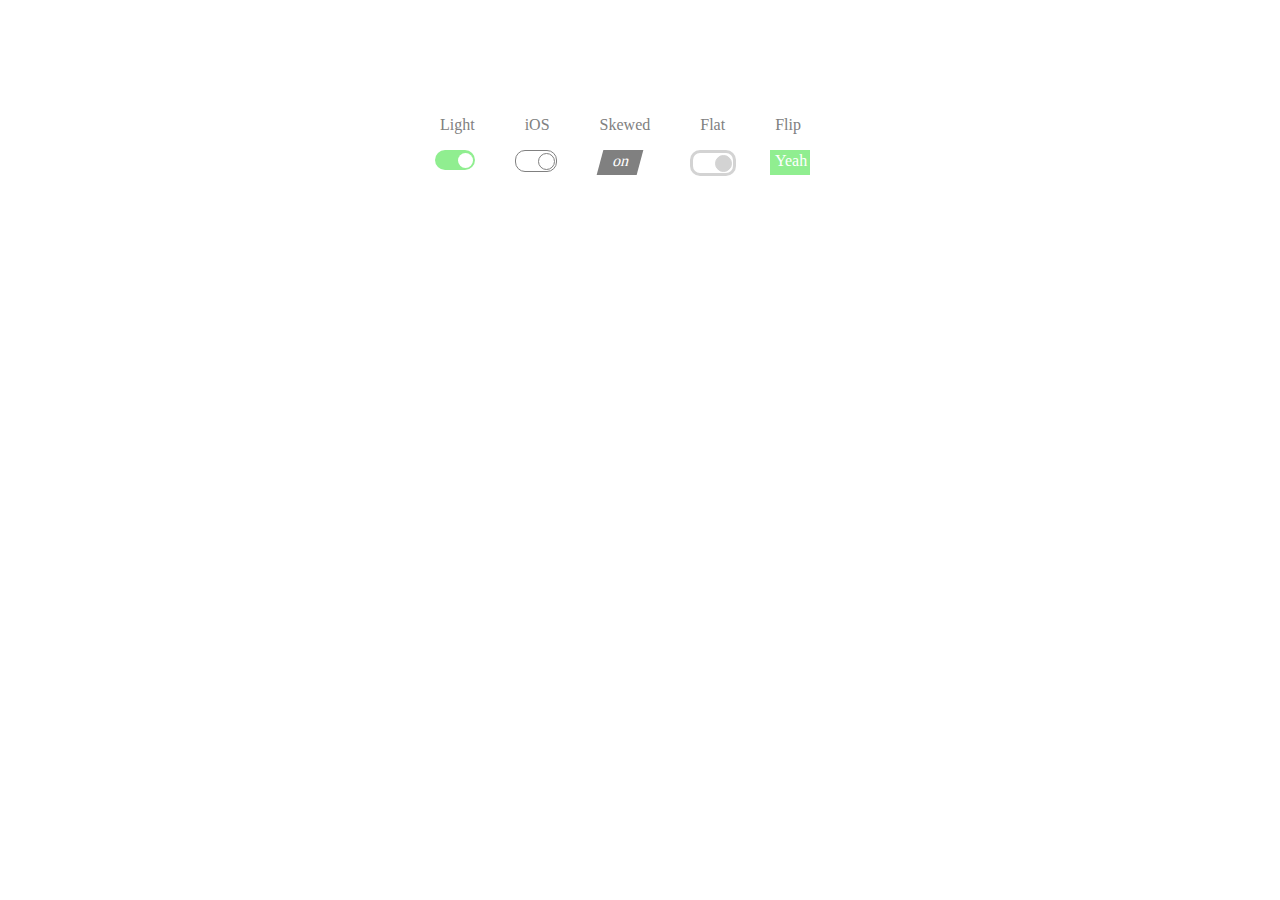
<file: Buttom.html>
<!DOCTYPE html>
<html lang="en">
<head>
    <meta charset="UTF-8">
    <title>Buttomk</title>
    <link rel="stylesheet" href="CSS/buttom.css">
</head>
<body>

<div class="wrap">
    <div class="big">
        <p class="p">Light</p>
        <a href="#" class="btn1"><span class="click1"></span></a>
    </div>

    <div class="big">
        <p>iOS</p>
        <a href="#" class="btn2"><span class="click2"></span></a>
    </div>


    <div class="big">
        <p>Skewed</p>
        <a href="#" class="btn3"><span class="click3">on</span><span class="Savanna">off</span></a>
    </div>


    <div class="big">
        <p>Flat</p>
        <a href="#" class="btn4"><span class="click4"></span></a>
    </div>


    <div class="big">
        <p>Flip</p>
        <a href="#" class="btn5"><span class="click5">Yeah</span><span class="savanna">No</span></a>
</div>
</body>
</html>
</file>
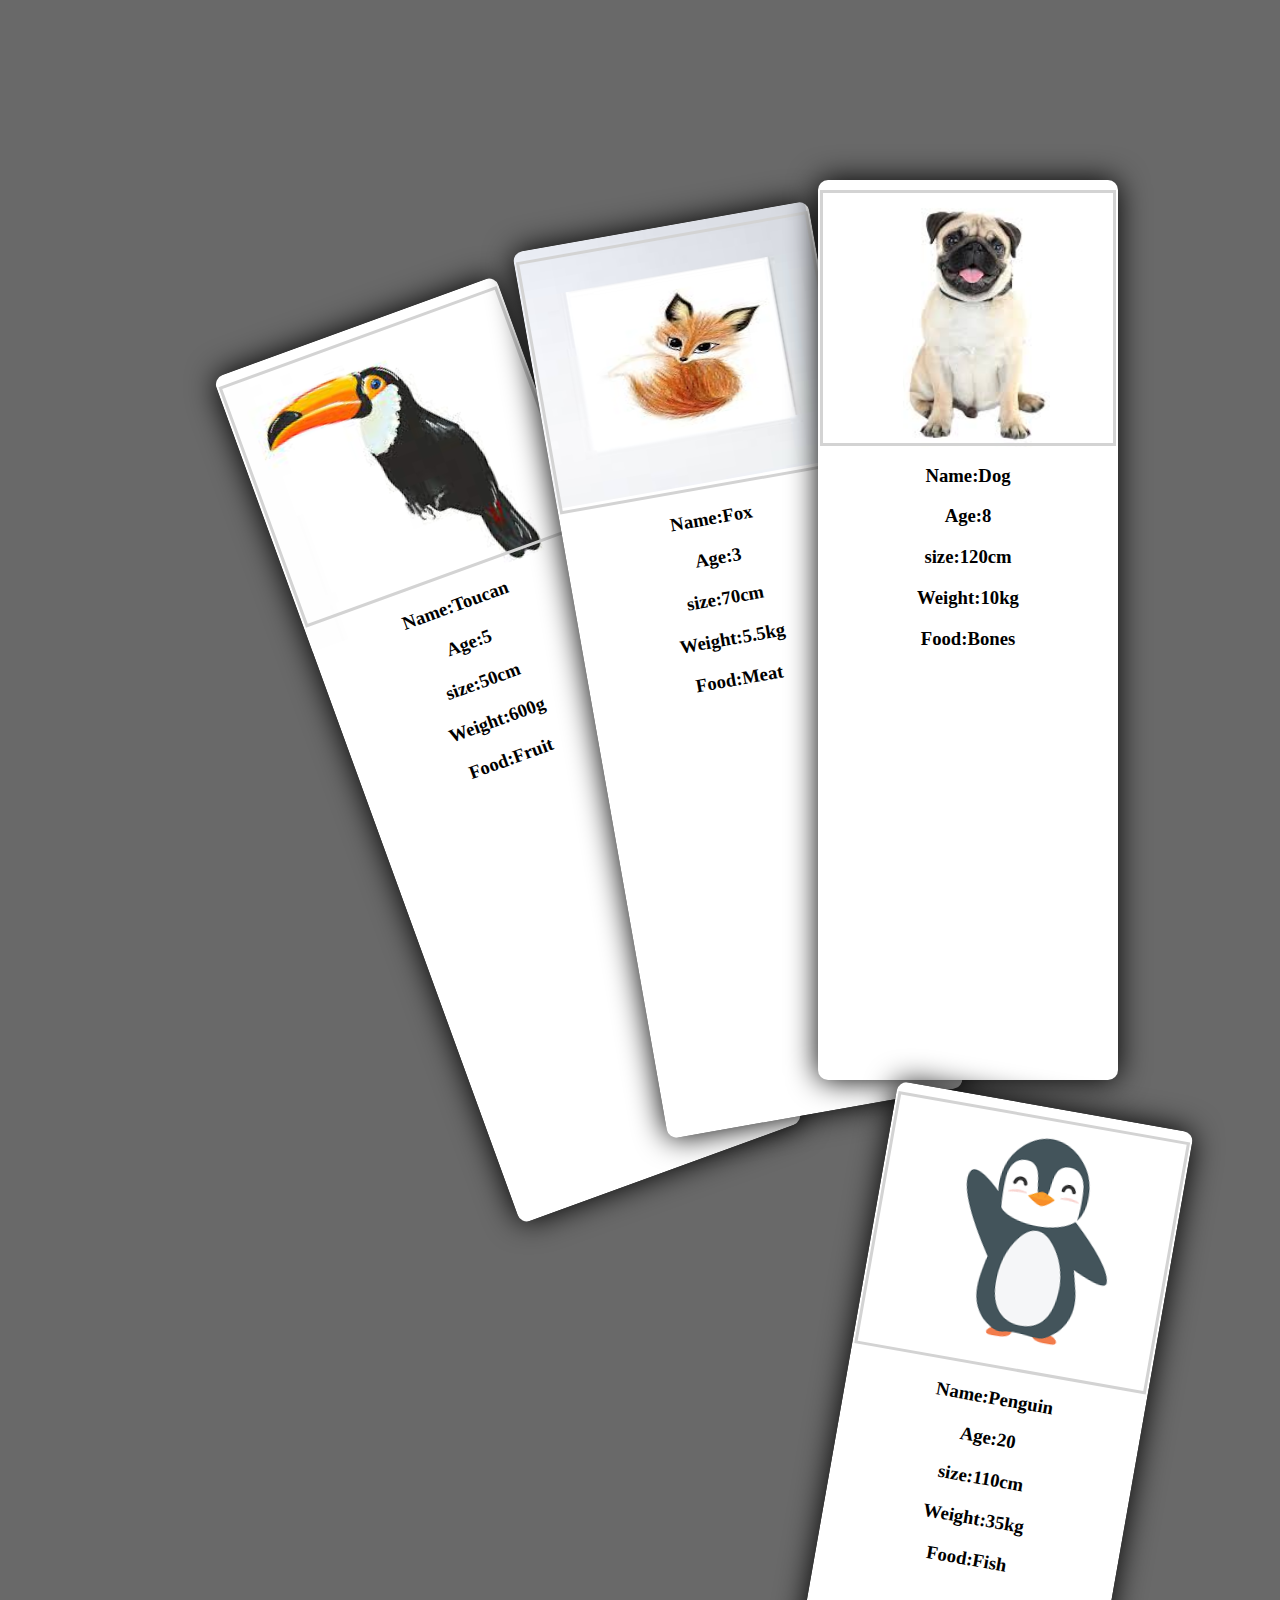
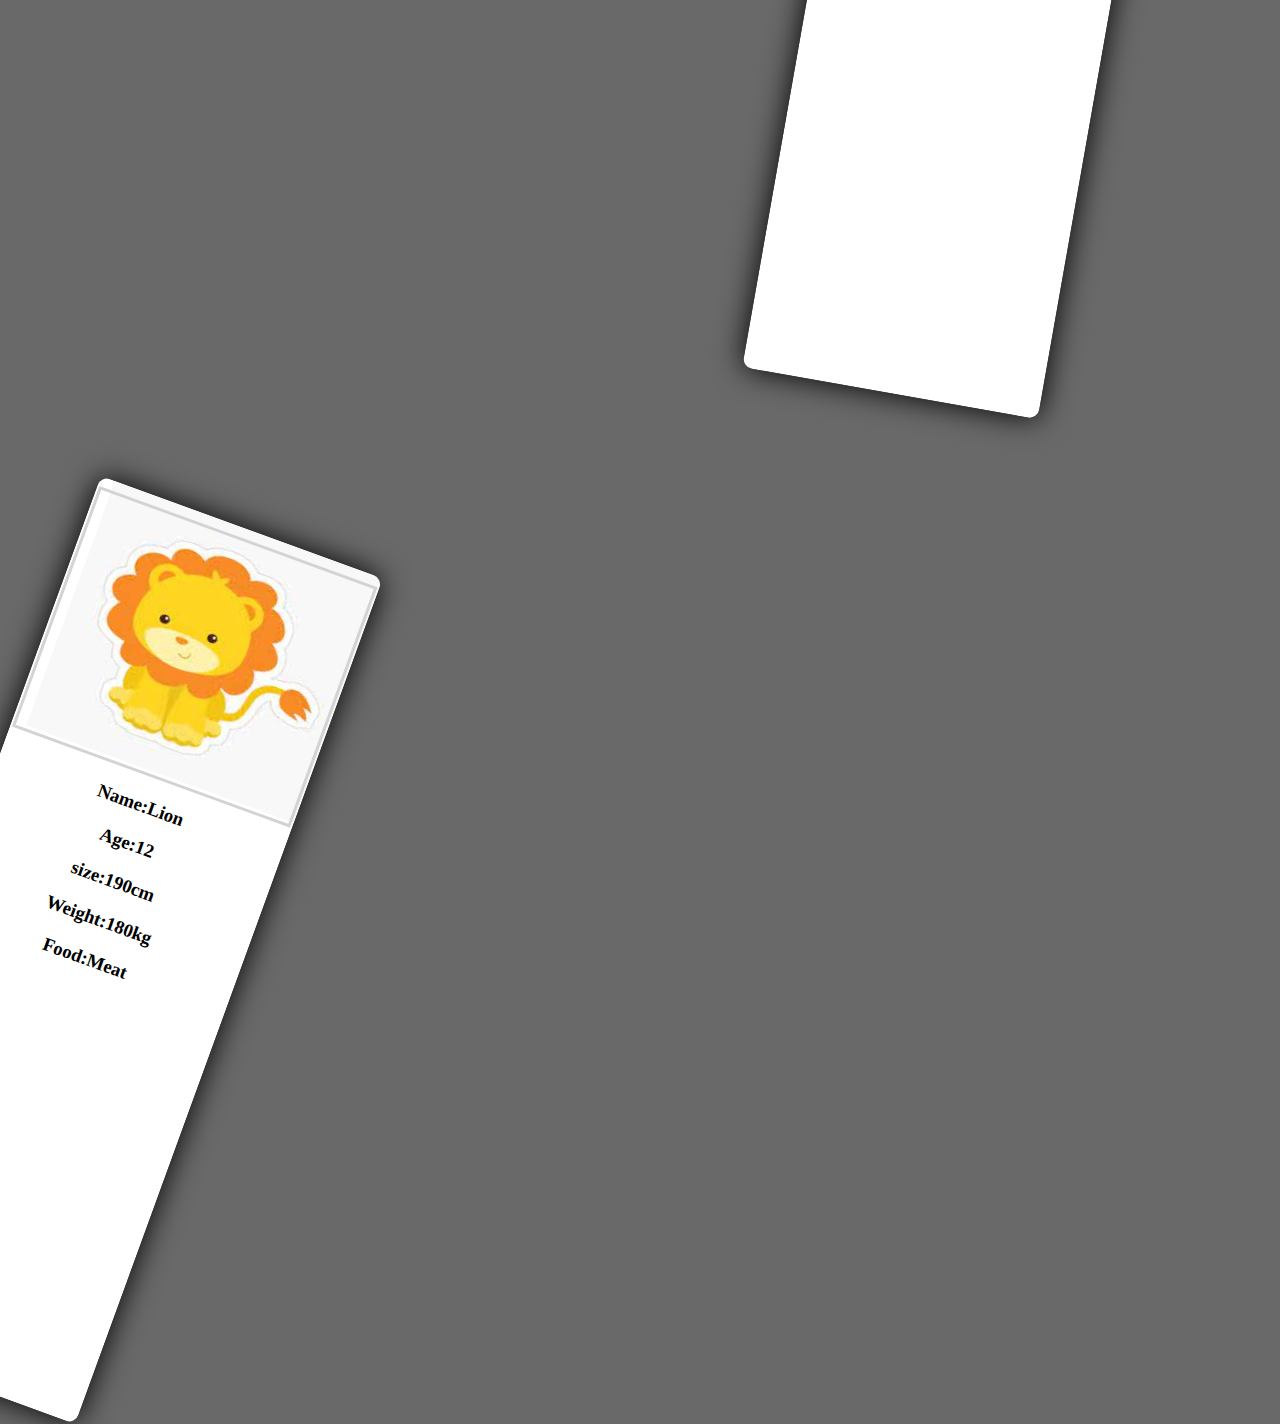
<file: Card.html>
<!DOCTYPE html>
<html lang="en">
<head>
    <meta charset="UTF-8">
    <title>CARD</title>
    <link rel="stylesheet" href="CSS/card.css">
</head>
<body>

<div class="wrap">
    <div class="card1"><div class="border"></div>
        <h3>Name:Toucan</h3>
        <h3>Age:5</h3>
        <h3>size:50cm</h3>
        <h3>Weight:600g</h3>
        <h3>Food:Fruit</h3>
        <div class="p"></div></div>
    <div class="card2"><div class="border"></div>
        <h3>Name:Fox</h3>
        <h3>Age:3</h3>
        <h3>size:70cm</h3>
        <h3>Weight:5.5kg</h3>
        <h3>Food:Meat</h3>
        <div class="p"></div>
    </div>
    <div class="card3"><div class="border"></div>
        <h3>Name:Dog</h3>
        <h3>Age:8</h3>
        <h3>size:120cm</h3>
        <h3>Weight:10kg</h3>
        <h3>Food:Bones</h3>
        <div class="p"></div>
    </div>
    <div class="card4"><div class="border"></div>
        <h3>Name:Penguin</h3>
        <h3>Age:20</h3>
        <h3>size:110cm</h3>
        <h3>Weight:35kg</h3>
        <h3>Food:Fish</h3>
        <div class="p"></div>
    </div>
    <div class="card5"><div class="border"></div>
        <h3>Name:Lion</h3>
        <h3>Age:12</h3>
        <h3>size:190cm</h3>
        <h3>Weight:180kg</h3>
        <h3>Food:Meat</h3>
        <div class="p"></div>
    </div>
</div>

</body>
</html>
</file>
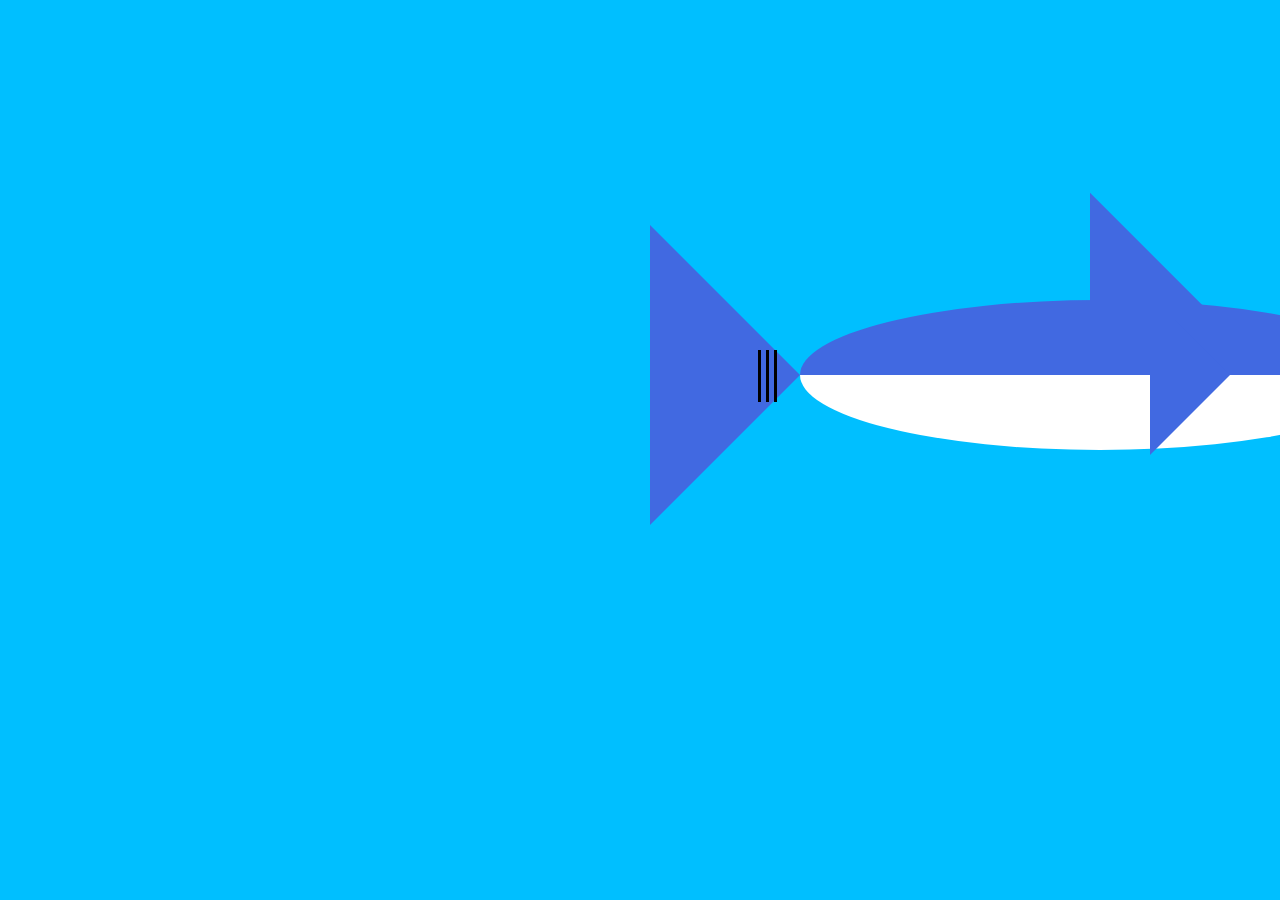
<file: Shark.html>
<!DOCTYPE html>
<html lang="en">
<head>
    <meta charset="UTF-8">
    <title>Shark</title>
    <link rel="stylesheet" href="CSS/shark.css">
</head>
<body>

<div class="all">
    <div class="big-plavnik1"></div>
    <div class="big-plavnik2"></div>
    <div class="top-plavnik"></div>
    <div class="bottom-plavnik"></div>
    <div class="top-tana"></div>
    <div class="nouse1"></div>
    <div class="nouse2"></div>
    <div class="nouse3"></div>
    <div class="eye"></div>
    <div class="mini-eye"></div>
    <div class="mouse"></div>
    <div class="tooth1"></div>
    <div class="tooth2"></div>
    <div class="tooth3"></div>
</div>

</body>
</html>
</file>
<file: CSS/buttom.css>
.wrap{
    width: 1200px;
    height: 700px;
    margin: 100px auto;
}
p{
    float: left;
    margin-left: 50px;
    color: grey;
}
.p{
    float: left;
    margin-left: 400px;
}

.btn1{
    width: 40px;
    height: 20px;
    background-color: lightgreen;
    display: block;
    border-radius: 10px;
    position: absolute;
    top: 150px;
    margin-left: 395px;
}
.btn2{
    width: 40px;
    height: 20px;
    border: 1px solid grey;
    display: block;
    border-radius: 10px;
    position: absolute;
    top: 150px;
    margin-left: 475px;
}
.btn3{
    width: 40px;
    height: 25px;
    display: block;
    position: absolute;
    top: 150px;
    margin-left: 560px;
    transform: skew(-15deg);
    background-color: grey;
    overflow: visible;
}
.btn4{
    width: 40px;
    height: 20px;
    border: 3px solid lightgrey;
    display: block;
    border-radius: 10px;
    position: absolute;
    top: 150px;
    margin-left: 650px;
}
.btn5{
    width: 40px;
    height: 25px;
    display: block;
    position: absolute;
    top: 150px;
    margin-left: 730px;
    background-color: lightgreen;
    overflow: visible;
}

.click1{
    width: 15px;
    height: 15px;
    border-radius: 100%;
    background-color: white;
    display: block;
    margin-left: 23px;
    margin-top: 2.5px;
}
.click2{
    width: 15px;
    height: 15px;
    border-radius: 100%;
    border: 1px solid grey;
    display: block;
    margin-left: 22px;
    margin-top: 2px;
}
.click3{
    display: block;
    margin-left: 13px;
    margin-top: 2px;
    width: 50px;
    height: 50px;
}
.click4{
    width: 15px;
    height: 15px;
    border-radius: 100%;
    border: 1px solid lightgrey;
    display: block;
    margin-left: 22px;
    margin-top: 2px;
    background-color: lightgrey;
}
.click5{
    display: block;
    margin-left: 5px;
    margin-top: 2px;
    width: 50px;
    height: 50px;
}

.btn1:focus .click1{
    margin-left: 1px;
}
.btn2:focus .click2{
    margin-left: 1px;
}
.btn3:focus .Savanna{
    left: 13px;
}
.btn3:focus .click3{
    margin-left: 40px;
}
.btn3:focus .btn3:nth-child(5){
    margin-left: -40px;
}
.btn4:focus .click4{
    margin-left: 2px;
}
.btn5:focus .savanna{
    left: 13px;
}
.btn5:focus .click5{
    margin-left: 40px;
}
.btn5:focus .btn5:nth-child(2){
    margin-left: -40px;
}





.Savanna{
    position: absolute;
    top: 0;
    left: -30px;
}
.savanna{
    position: absolute;
    top: 0;
    left: -30px;
}

a{
    text-decoration: none;
    color: white;
}
</file>
<file: CSS/card.css>
body{
    background-color: dimgrey;
}
.wrap{
    margin-top: 200px;
}
.card1{
    width: 300px;
    height: 900px;
    background-color: white;
    border-radius: 10px;
    float: left;
    margin-left: 350px;
    margin-top: 100px;
    box-shadow: 0 0 30px;
    background-image: url("../Rasmlar/Toukan.jpg");
    background-repeat: no-repeat;
    background-size: 300px;
    transform: rotate(-20deg);
    z-index: 1;
}
.card2{
    width: 300px;
    height: 900px;
    background-color: white;
    border-radius: 10px;
    float: left;
    margin-left: -70px;
    margin-top: 20px;
    box-shadow: 0 0 30px;
    background-image: url("../Rasmlar/fox.jpg");
    background-repeat: no-repeat;
    background-size: 297px 260px;
    transform: rotate(-10deg);
    z-index: 2;
}
.card3{
    width: 300px;
    height: 900px;
    background-color: white;
    border-radius: 10px;
    float: left;
    margin-left: -70px;
    margin-top: -20px;
    box-shadow: 0 0 30px;
    background-image: url("../Rasmlar/dog.jpg");
    background-repeat: no-repeat;
    background-position: 30px 10px;
    background-size: 250px;
    transform: rotate(0deg);
    z-index: 3;
}
.card4{
    width: 300px;
    height: 900px;
    background-color: white;
    border-radius: 10px;
    float: left;
    margin-left: -70px;
    margin-top: 20px;
    box-shadow: 0 0 30px;
    background-image: url("../Rasmlar/pinguin.png");
    background-repeat: no-repeat;
    background-position: 50px 20px;
    transform: rotate(10deg);
    z-index: 2;
}
.card5{
    width: 300px;
    height: 900px;
    background-color: white;
    border-radius: 10px;
    float: left;
    margin-left: -70px;
    margin-top: 100px;
    box-shadow: 0 0 30px;
    background-image: url("../Rasmlar/lion.jpg");
    background-repeat: no-repeat;
    background-size: 298px 260px;
    background-position: 15px 0;
    transform: rotate(20deg);
    z-index: 1;
}

.border{
    border: 3px solid #d3d3d3;
    width: 290px;
    height: 250px;
    margin-left: 2px;
    margin-top: 10px;
}

.p{
    margin-top: 70px;
    color: dimgrey;
}

h3{
    text-align: center;
}

.card1:hover{
    transform: scale(1.2) rotate(-20deg);
    transition: all 0.7s ease-in-out;
}
.card2:hover{
    transform: scale(1.2) rotate(-10deg);
    transition: all 0.7s ease-in-out;
}
.card3:hover{
    transform: scale(1.2) rotate(0deg);
    transition: all 0.7s ease-in-out;
}
.card4:hover{
    transform: scale(1.2) rotate(10deg);
    transition: all 0.7s ease-in-out;
}
.card5:hover{
    transform: scale(1.2) rotate(20deg);
    transition: all 0.7s ease-in-out;
}
</file>
<file: CSS/shark.css>
body{
    background-color: deepskyblue;
}
.top-tana{
    width: 600px;
    height: 150px;
    border-radius: 100%;
    background: linear-gradient(180deg,royalblue 50%,white 50%);
    position: absolute;
    top: 300px;
    left: 800px;
    z-index: 2;
}
.big-plavnik1{
    border: 150px solid royalblue;
    border-top-color: transparent;
    border-bottom-color: transparent;
    border-left-color: transparent;
    transform: rotate(180deg);
    position: absolute;
    top: 225px;
    left: 650px;
    animation-name: dum;
    animation-duration: 3s;
    animation-timing-function: ease;
    animation-iteration-count: infinite;
}
.nouse1{
    width: 1px;
    height: 50px;
    border: 1px solid black;
    background-color: black;
    float: left;
    margin-left: 1250px;
    position: absolute;
    top: 350px;
    z-index: 3;
}
.nouse2{
    width: 1px;
    height: 50px;
    border: 1px solid black;
    background-color: black;
    float: left;
    margin-left: 1258px;
    position: absolute;
    top: 350px;
    z-index: 3;
}
.nouse3{
    width: 1px;
    height: 50px;
    border: 1px solid black;
    background-color: black;
    float: left;
    margin-left: 1266px;
    position: absolute;
    top: 350px;
    z-index: 3;
}
.mouse{
    width: 90px;
    height: 1px;
    border: 1px solid black;
    background-color: black;
    position: absolute;
    top: 395px;
    left: 1290px;
    z-index: 3;
    transform: rotate(5deg);
}
.eye{
    width: 15px;
    height: 15px;
    border-radius: 100%;
    background-color: black;
    position: absolute;
    top: 350px;
    left: 1330px;
    z-index: 3;
}
.mini-eye{
    width: 5px;
    height: 5px;
    border-radius: 100%;
    background-color: white;
    position: absolute;
    top: 350px;
    left: 1333px;
    z-index: 3;
}
.top-plavnik{
    border: 90px solid royalblue;
    border-right-color: transparent;
    border-left-color: transparent;
    border-top-color: transparent;
    z-index: 5;
    transform: rotate(-135deg);
    position: absolute;
    top: 230px;
    left: 1000px;
}
.bottom-plavnik{
    border: 80px solid royalblue;
    border-right-color: transparent;
    border-left-color: transparent;
    border-top-color: transparent;
    z-index: 4;
    transform: rotate(90deg);
    position: absolute;
    top: 295px;
    left: 1150px;
}

.all{
    animation-name: all;
    animation-duration: 10s;
    animation-timing-function: ease;
    animation-iteration-count: infinite;
    margin-top: 100px;
    margin-left: -500px;
}

@keyframes all {
    0%{
        transform: translate(-1000px,0);
    }
    25%{
        transform: translate(100px,0);
    }
    50%{
        transform: translate(200px,0);
    }
    75%{
        transform: translate(100px,0);
    }
    100%{
        transform: translate(5000px,0);
    }
}
@keyframes dum {
    0%{
        transform: scale(0.5) rotate(180deg);
    }
    25%{
        transform:  scale(1.1) rotate(180deg);
    }
    50%{
        transform: scale(0.5) rotate(180deg);
    }
    75%{
        transform: scale(1.1) rotate(180deg);
    }
    100%{
        transform: scale(0.5) rotate(180deg);
    }
}
</file>
